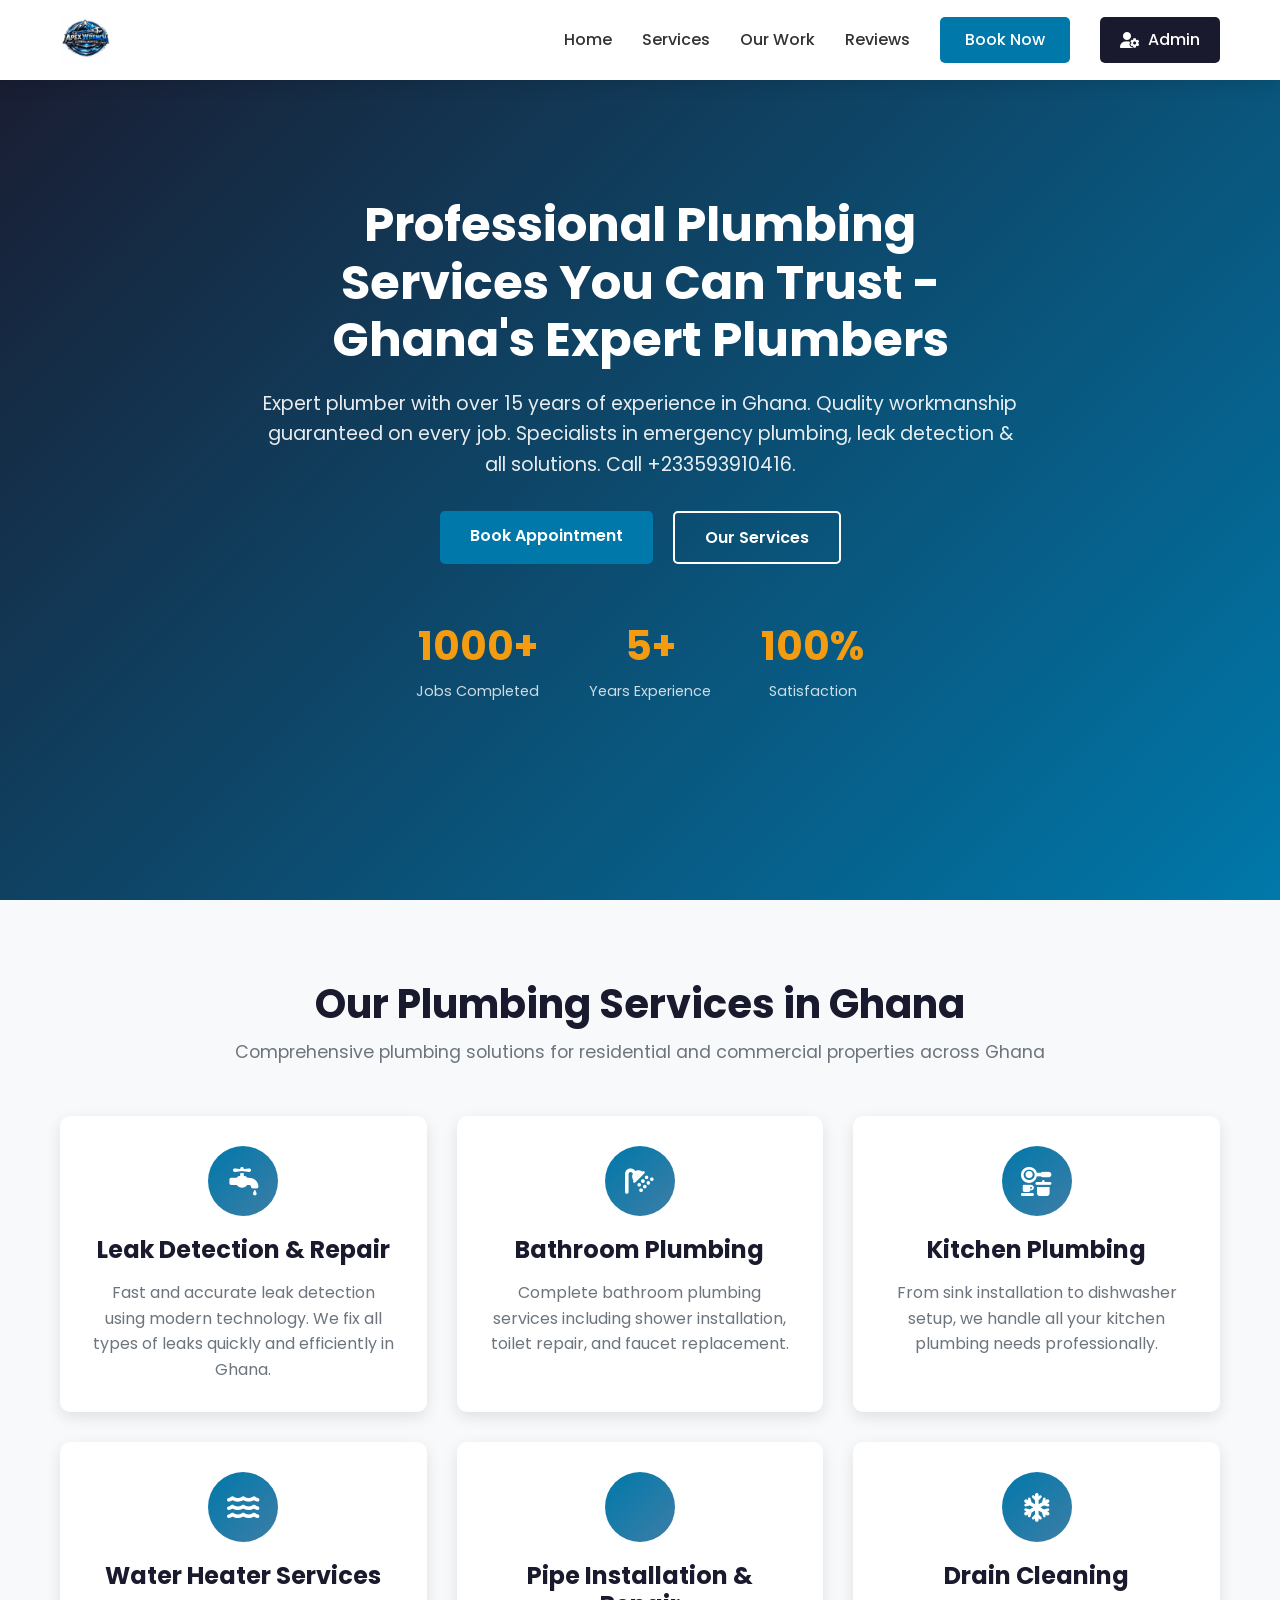
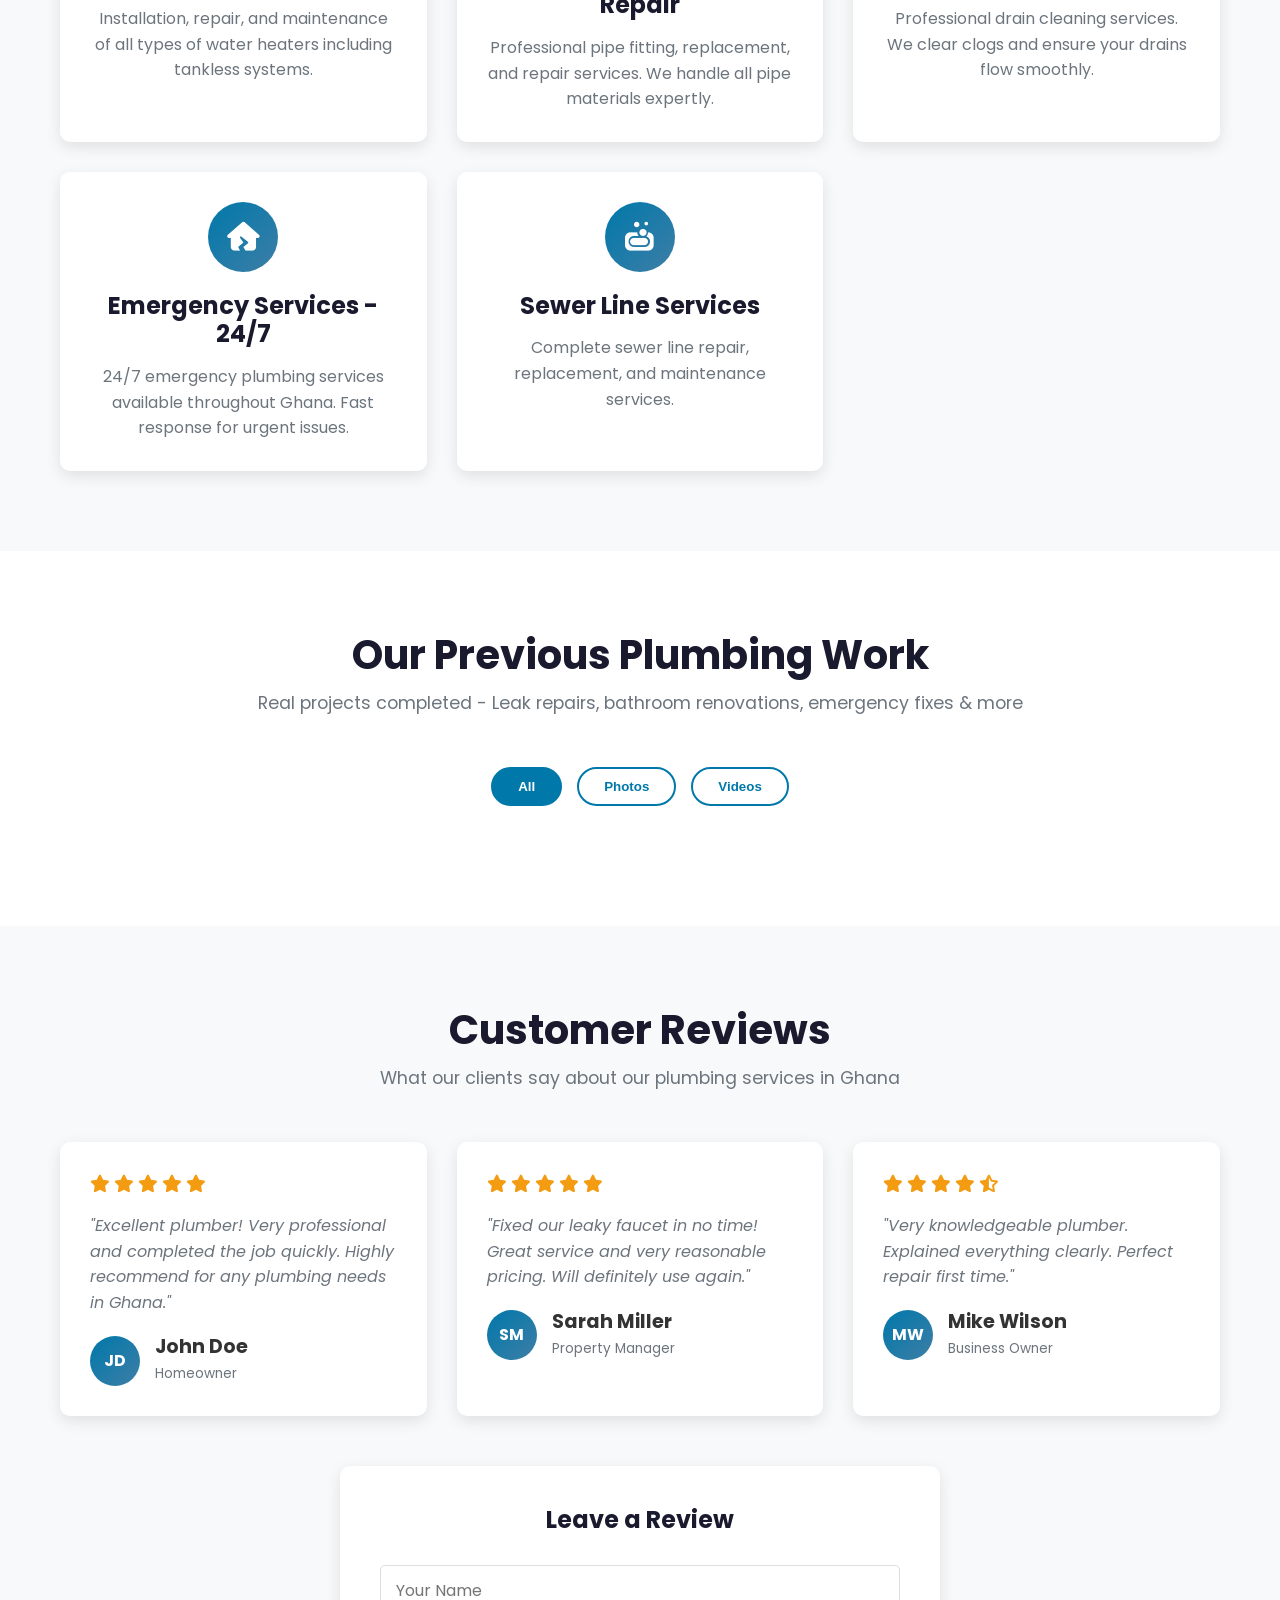
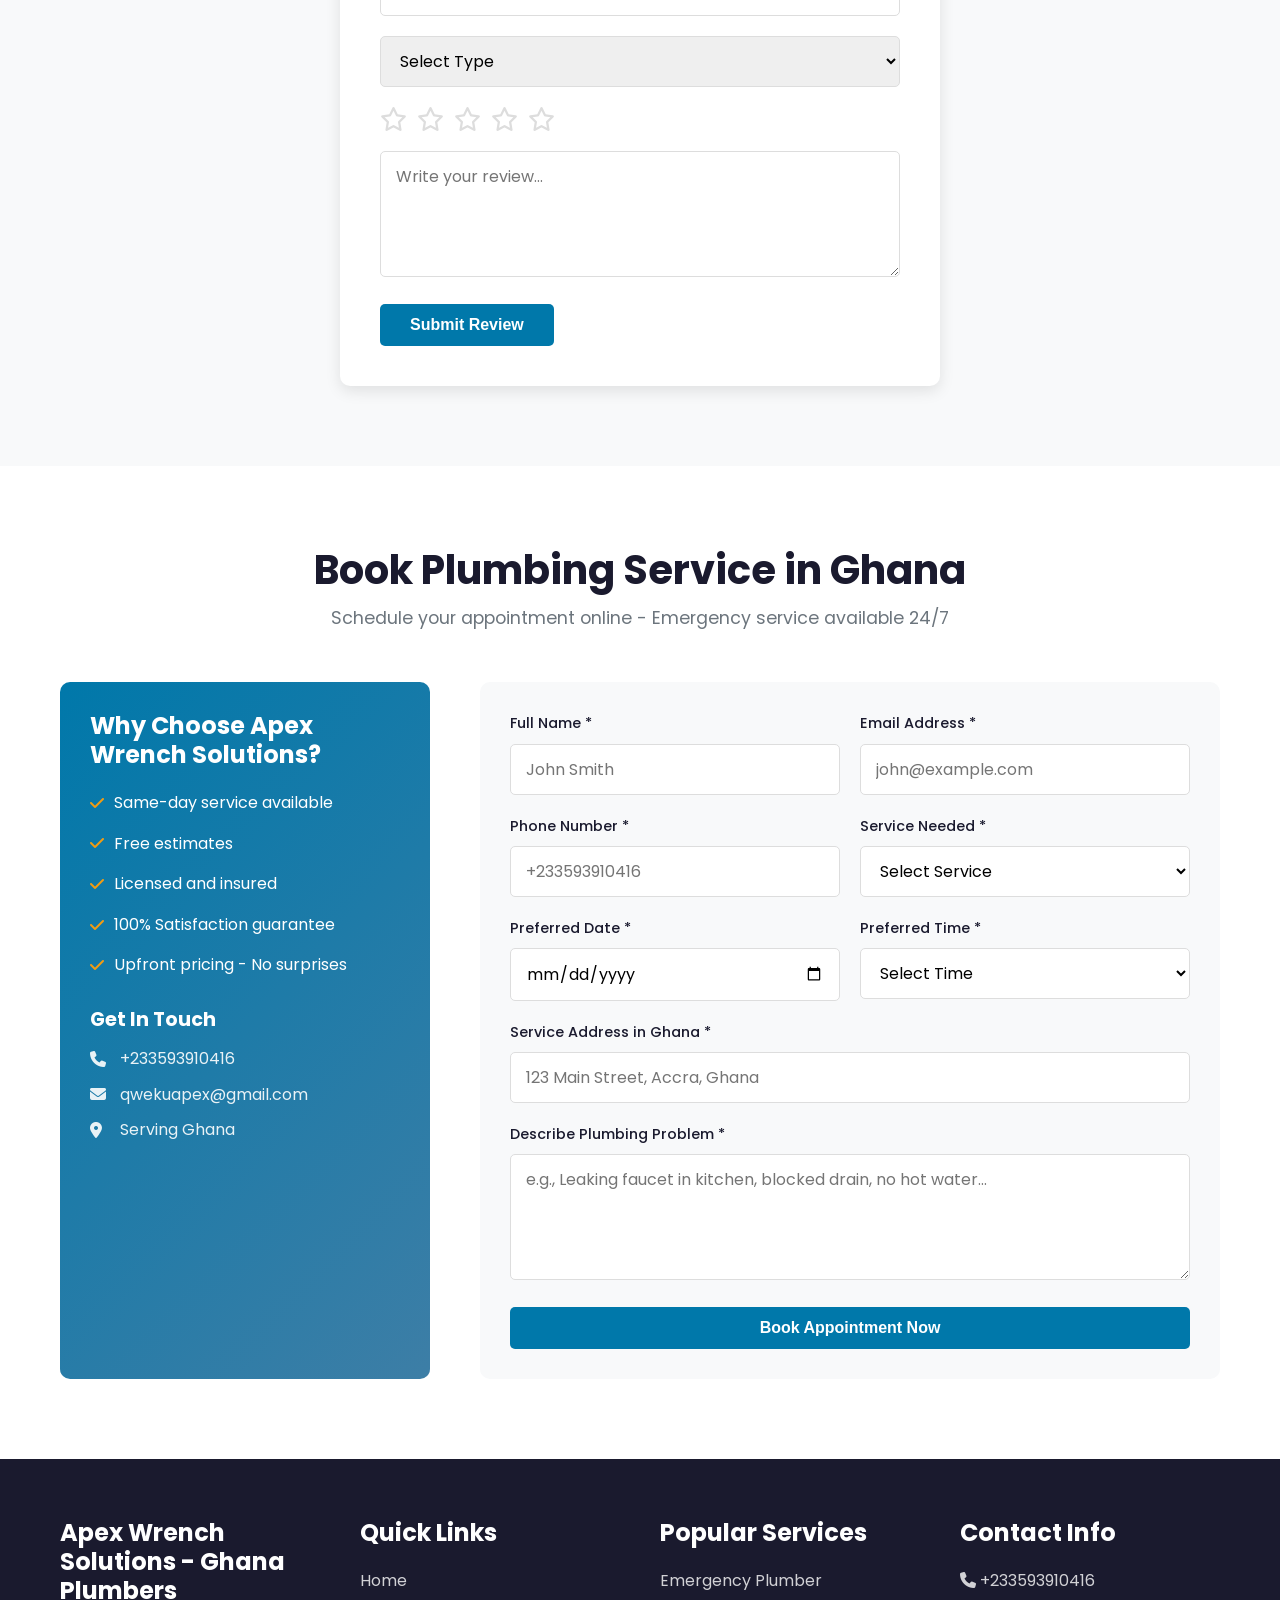
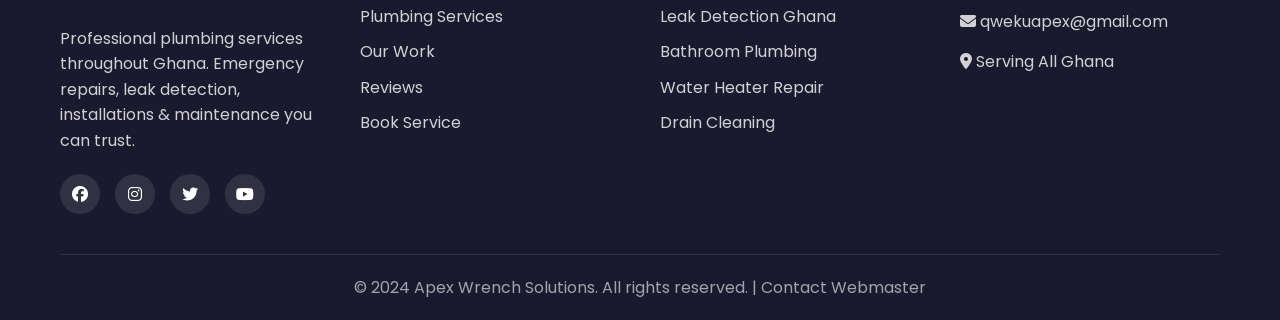
<file: index.html>
<!DOCTYPE html>
<html lang="en">
<head>
    <meta charset="UTF-8">
    <meta name="viewport" content="width=device-width, initial-scale=1.0">
    <title>Apex Wrench Solutions - Professional Plumber Services in Ghana | Leak Repair, Emergency Plumbing</title>
    <!-- Essential SEO Metas -->
    <meta name="description" content="Expert plumber in Ghana with 5+ years experience. 24/7 emergency plumbing, leak detection & repair, bathroom/kitchen plumbing, water heaters. Free estimates, same-day service. Book now: +233593910416">
    <meta name="keywords" content="plumber Ghana, emergency plumber, leak repair, bathroom plumbing, kitchen plumbing, water heater repair, drain cleaning, sewer services, professional plumber, Apex Wrench Solutions">
    <meta name="author" content="Apex Wrench Solutions">
    <meta name="robots" content="index, follow">
    <link rel="canonical" href="https://morgan-codder.github.io/Portfilio//index.html">
    
    <!-- Open Graph / Facebook -->
    <meta property="og:title" content="Apex Wrench Solutions - Professional Plumber Services in Ghana">
    <meta property="og:description" content="24/7 emergency plumbing services, leak detection, bathroom & kitchen plumbing in Ghana. Call +233593910416 for fast service.">
    <meta property="og:image" content="https://morgan-codder.github.io/Portfilio//my logo.png">
    <meta property="og:url" content="https://morgan-codder.github.io/Portfilio//">
    <meta property="og:type" content="website">
    
    <!-- Twitter Card -->
    <meta name="twitter:card" content="summary_large_image">
    <meta name="twitter:title" content="Apex Wrench Solutions - Expert Plumber Ghana">
    <meta name="twitter:description" content="Professional plumbing services: leak repair, emergencies, water heaters. Free estimates!">
    <meta name="twitter:image" content="https://morgan-codder.github.io/Portfilio//my logo.png">
    
    <!-- Favicon & Preload -->
    <link rel="icon" href="data:image/svg+xml,<svg xmlns=%22http://www.w3.org/2000/svg%22 viewBox=%220 0 100 100%22><text y=%22.9em%22 font-size=%2290%22>🚿</text></svg>">
    <link rel="preload" href="styles.css" as="style">
    <link rel="preload" href="my logo.png" as="image">
    
    <!-- Schema.org JSON-LD for LocalBusiness -->
    <script type="application/ld+json">
    {
      "@context": "https://schema.org",
      "@type": "Plumber",
      "name": "Apex Wrench Solutions",
      "description": "Professional plumbing services in Ghana including emergency repairs, leak detection, bathroom and kitchen plumbing, water heaters, drain cleaning.",
      "telephone": "+233593910416",
      "email": "qwekuapex@gmail.com",
      "address": {
        "@type": "PostalAddress",
        "addressCountry": "GH"
      },
      "areaServed": "Ghana",
      "priceRange": "$$",
      "sameAs": [
        "https://facebook.com/apexwrenchsolutions",
        "https://instagram.com/apexwrenchsolutions"
      ],
      "serviceType": [
        "Emergency Plumbing",
        "Leak Detection & Repair",
        "Bathroom Plumbing",
        "Kitchen Plumbing",
        "Water Heater Services",
        "Drain Cleaning",
        "Sewer Line Repair"
      ],
      "aggregateRating": {
        "@type": "AggregateRating",
        "ratingValue": "4.9",
        "reviewCount": "100+"
      },
      "openingHours": "Mo-Su 00:00-23:59"
    }
    </script>
    
    <link rel="stylesheet" href="styles.css">
    <link rel="stylesheet" href="https://cdnjs.cloudflare.com/ajax/libs/font-awesome/6.4.0/css/all.min.css">
    <link href="https://fonts.googleapis.com/css2?family=Poppins:wght@300;400;600;700&display=swap" rel="stylesheet">
</head>
<body>
    <!-- Navigation -->
    <nav class="navbar">
        <div class="container">
            <div class="logo" id="site-logo">
                <img src="my logo.png" alt="Apex Wrench Solutions - Professional Plumber Logo Ghana" loading="lazy" style="height:50px;width:auto;">
            </div>
            <ul class="nav-links">
                <li><a href="#home">Home</a></li>
                <li><a href="#services">Services</a></li>
                <li><a href="#portfolio">Our Work</a></li>
                <li><a href="#reviews">Reviews</a></li>
                <li><a href="#booking" class="btn-primary">Book Now</a></li>
                <li><a href="login.html" class="admin-link"><i class="fa-solid fa-user-gear"></i> Admin</a></li>
            </ul>
            <div class="hamburger">
                <i class="fa-solid fa-bars"></i>
            </div>
        </div>
    </nav>

    <!-- Hero Section -->
    <section id="home" class="hero">
        <div class="hero-content">
            <h1>Professional Plumbing Services You Can Trust - Ghana's Expert Plumbers</h1>
            <p>Expert plumber with over 15 years of experience in Ghana. Quality workmanship guaranteed on every job. Specialists in emergency plumbing, leak detection & all solutions. Call +233593910416.</p>
            <div class="hero-buttons">
                <a href="#booking" class="btn-primary">Book Appointment</a>
                <a href="#services" class="btn-secondary">Our Services</a>
            </div>
            <div class="hero-stats">
                <div class="stat">
                    <span class="stat-number">1000+</span>
                    <span class="stat-label">Jobs Completed</span>
                </div>
                <div class="stat">
                    <span class="stat-number">5+</span>
                    <span class="stat-label">Years Experience</span>
                </div>
                <div class="stat">
                    <span class="stat-number">100%</span>
                    <span class="stat-label">Satisfaction</span>
                </div>
            </div>
        </div>
    </section>

    <!-- Services Section -->
    <section id="services" class="services">
        <div class="container">
            <div class="section-header">
                <h2>Our Plumbing Services in Ghana</h2>
                <p>Comprehensive plumbing solutions for residential and commercial properties across Ghana</p>
            </div>
            <div class="services-grid">
                <div class="service-card">
                    <div class="service-icon">
                        <i class="fa-solid fa-faucet-drip"></i>
                    </div>
                    <h3>Leak Detection & Repair</h3>
                    <p>Fast and accurate leak detection using modern technology. We fix all types of leaks quickly and efficiently in Ghana.</p>
                </div>
                <div class="service-card">
                    <div class="service-icon">
                        <i class="fa-solid fa-shower"></i>
                    </div>
                    <h3>Bathroom Plumbing</h3>
                    <p>Complete bathroom plumbing services including shower installation, toilet repair, and faucet replacement.</p>
                </div>
                <div class="service-card">
                    <div class="service-icon">
                        <i class="fa-solid fa-kitchen-set"></i>
                    </div>
                    <h3>Kitchen Plumbing</h3>
                    <p>From sink installation to dishwasher setup, we handle all your kitchen plumbing needs professionally.</p>
                </div>
                <div class="service-card">
                    <div class="service-icon">
                        <i class="fa-solid fa-water"></i>
                    </div>
                    <h3>Water Heater Services</h3>
                    <p>Installation, repair, and maintenance of all types of water heaters including tankless systems.</p>
                </div>
                <div class="service-card">
                    <div class="service-icon">
                        <i class="fa-solid fa-pipe"></i>
                    </div>
                    <h3>Pipe Installation & Repair</h3>
                    <p>Professional pipe fitting, replacement, and repair services. We handle all pipe materials expertly.</p>
                </div>
                <div class="service-card">
                    <div class="service-icon">
                        <i class="fa-solid fa-snowflake"></i>
                    </div>
                    <h3>Drain Cleaning</h3>
                    <p>Professional drain cleaning services. We clear clogs and ensure your drains flow smoothly.</p>
                </div>
                <div class="service-card">
                    <div class="service-icon">
                        <i class="fa-solid fa-house-crack"></i>
                    </div>
                    <h3>Emergency Services - 24/7</h3>
                    <p>24/7 emergency plumbing services available throughout Ghana. Fast response for urgent issues.</p>
                </div>
                <div class="service-card">
                    <div class="service-icon">
                        <i class="fa-solid fa-soap"></i>
                    </div>
                    <h3>Sewer Line Services</h3>
                    <p>Complete sewer line repair, replacement, and maintenance services.</p>
                </div>
            </div>
        </div>
    </section>

    <!-- Portfolio Section -->
    <section id="portfolio" class="portfolio">
        <div class="container">
            <div class="section-header">
                <h2>Our Previous Plumbing Work</h2>
                <p>Real projects completed - Leak repairs, bathroom renovations, emergency fixes & more</p>
            </div>
            
            <div class="portfolio-tabs">
                <button class="tab-btn active" data-tab="all">All</button>
                <button class="tab-btn" data-tab="photos">Photos</button>
                <button class="tab-btn" data-tab="videos">Videos</button>
            </div>

            <div class="portfolio-grid" id="dynamic-portfolio-grid">
                <!-- Dynamic portfolio items will load here from admin uploads -->
            </div>
        </div>
    </section>

    <!-- Reviews Section -->
    <section id="reviews" class="reviews">
        <div class="container">
            <div class="section-header">
                <h2>Customer Reviews</h2>
                <p>What our clients say about our plumbing services in Ghana</p>
            </div>
            
            <div class="reviews-grid" id="reviews-container">
                <div class="review-card">
                    <div class="review-stars">
                        <i class="fa-solid fa-star"></i>
                        <i class="fa-solid fa-star"></i>
                        <i class="fa-solid fa-star"></i>
                        <i class="fa-solid fa-star"></i>
                        <i class="fa-solid fa-star"></i>
                    </div>
                    <p class="review-text">"Excellent plumber! Very professional and completed the job quickly. Highly recommend for any plumbing needs in Ghana."</p>
                    <div class="review-author">
                        <div class="author-avatar">JD</div>
                        <div class="author-info">
                            <h4>John Doe</h4>
                            <span>Homeowner</span>
                        </div>
                    </div>
                </div>
                <div class="review-card">
                    <div class="review-stars">
                        <i class="fa-solid fa-star"></i>
                        <i class="fa-solid fa-star"></i>
                        <i class="fa-solid fa-star"></i>
                        <i class="fa-solid fa-star"></i>
                        <i class="fa-solid fa-star"></i>
                    </div>
                    <p class="review-text">"Fixed our leaky faucet in no time! Great service and very reasonable pricing. Will definitely use again."</p>
                    <div class="review-author">
                        <div class="author-avatar">SM</div>
                        <div class="author-info">
                            <h4>Sarah Miller</h4>
                            <span>Property Manager</span>
                        </div>
                    </div>
                </div>
                <div class="review-card">
                    <div class="review-stars">
                        <i class="fa-solid fa-star"></i>
                        <i class="fa-solid fa-star"></i>
                        <i class="fa-solid fa-star"></i>
                        <i class="fa-solid fa-star"></i>
                        <i class="fa-solid fa-star-half-stroke"></i>
                    </div>
                    <p class="review-text">"Very knowledgeable plumber. Explained everything clearly. Perfect repair first time."</p>
                    <div class="review-author">
                        <div class="author-avatar">MW</div>
                        <div class="author-info">
                            <h4>Mike Wilson</h4>
                            <span>Business Owner</span>
                        </div>
                    </div>
                </div>
            </div>

            <!-- Add Review Form -->
            <div class="add-review">
                <h3>Leave a Review</h3>
                <form id="review-form">
                    <div class="form-group">
                        <input type="text" id="reviewer-name" placeholder="Your Name" required>
                    </div>
                    <div class="form-group">
                        <select id="reviewer-type" required>
                            <option value="">Select Type</option>
                            <option value="Homeowner">Homeowner</option>
                            <option value="Business Owner">Business Owner</option>
                            <option value="Property Manager">Property Manager</option>
                            <option value="Other">Other</option>
                        </select>
                    </div>
                    <div class="form-group">
                        <div class="star-rating">
                            <i class="fa-regular fa-star" data-rating="1"></i>
                            <i class="fa-regular fa-star" data-rating="2"></i>
                            <i class="fa-regular fa-star" data-rating="3"></i>
                            <i class="fa-regular fa-star" data-rating="4"></i>
                            <i class="fa-regular fa-star" data-rating="5"></i>
                        </div>
                        <input type="hidden" id="rating-value" value="5">
                    </div>
                    <div class="form-group">
                        <textarea id="review-text" placeholder="Write your review..." rows="4" required></textarea>
                    </div>
                    <button type="submit" class="btn-primary">Submit Review</button>
                </form>
            </div>
        </div>
    </section>

    <!-- Booking Section -->
    <section id="booking" class="booking">
        <div class="container">
            <div class="section-header">
                <h2>Book Plumbing Service in Ghana</h2>
                <p>Schedule your appointment online - Emergency service available 24/7</p>
            </div>
            
            <div class="booking-wrapper">
                <div class="booking-info">
                    <h3>Why Choose Apex Wrench Solutions?</h3>
                    <ul>
                        <li><i class="fa-solid fa-check"></i> Same-day service available</li>
                        <li><i class="fa-solid fa-check"></i> Free estimates</li>
                        <li><i class="fa-solid fa-check"></i> Licensed and insured</li>
                        <li><i class="fa-solid fa-check"></i> 100% Satisfaction guarantee</li>
                        <li><i class="fa-solid fa-check"></i> Upfront pricing - No surprises</li>
                    </ul>
                    <div class="contact-info">
                        <h4>Get In Touch</h4>
                        <p><i class="fa-solid fa-phone"></i> <a href="tel:+233593910416">+233593910416</a></p>
                        <p><i class="fa-solid fa-envelope"></i> <a href="mailto:qwekuapex@gmail.com">qwekuapex@gmail.com</a></p>
                        <p><i class="fa-solid fa-location-dot"></i> Serving Ghana</p>
                    </div>
                </div>
                
                <form class="booking-form" id="booking-form">
                    <div class="form-row">
                        <div class="form-group">
                            <label for="name">Full Name *</label>
                            <input type="text" id="name" placeholder="John Smith" required>
                        </div>
                        <div class="form-group">
                            <label for="email">Email Address *</label>
                            <input type="email" id="email" placeholder="john@example.com" required>
                        </div>
                    </div>
                    <div class="form-row">
                        <div class="form-group">
                            <label for="phone">Phone Number *</label>
                            <input type="tel" id="phone" placeholder="+233593910416" required>
                        </div>
                        <div class="form-group">
                            <label for="service-type">Service Needed *</label>
                            <select id="service-type" required>
                                <option value="">Select Service</option>
                                <option value="Leak Detection">Leak Detection & Repair</option>
                                <option value="Bathroom Plumbing">Bathroom Plumbing</option>
                                <option value="Kitchen Plumbing">Kitchen Plumbing</option>
                                <option value="Water Heater">Water Heater Services</option>
                                <option value="Pipe Repair">Pipe Installation & Repair</option>
                                <option value="Drain Cleaning">Drain Cleaning</option>
                                <option value="Emergency">Emergency Services 24/7</option>
                                <option value="Sewer Line">Sewer Line Services</option>
                                <option value="Other">Other Plumbing Issue</option>
                            </select>
                        </div>
                    </div>
                    <div class="form-row">
                        <div class="form-group">
                            <label for="date">Preferred Date *</label>
                            <input type="date" id="date" required>
                        </div>
                        <div class="form-group">
                            <label for="time">Preferred Time *</label>
                            <select id="time" required>
                                <option value="">Select Time</option>
                                <option value="morning">Morning (8AM - 12PM)</option>
                                <option value="afternoon">Afternoon (12PM - 4PM)</option>
                                <option value="evening">Evening (4PM - 7PM)</option>
                            </select>
                        </div>
                    </div>
                    <div class="form-group">
                        <label for="address">Service Address in Ghana *</label>
                        <input type="text" id="address" placeholder="123 Main Street, Accra, Ghana" required>
                    </div>
                    <div class="form-group">
                        <label for="description">Describe Plumbing Problem *</label>
                        <textarea id="description" rows="4" placeholder="e.g., Leaking faucet in kitchen, blocked drain, no hot water..." required></textarea>
                    </div>
                    <button type="submit" class="btn-primary btn-full">Book Appointment Now</button>
                </form>
            </div>
        </div>
    </section>

    <!-- Footer -->
    <footer class="footer">
        <div class="container">
            <div class="footer-content">
                <div class="footer-section">
                    <h3>Apex Wrench Solutions - Ghana Plumbers</h3>
                    <p>Professional plumbing services throughout Ghana. Emergency repairs, leak detection, installations & maintenance you can trust.</p>
                    <div class="social-links">
                        <a href="#" aria-label="Facebook"><i class="fa-brands fa-facebook"></i></a>
                        <a href="#" aria-label="Instagram"><i class="fa-brands fa-instagram"></i></a>
                        <a href="#" aria-label="Twitter"><i class="fa-brands fa-twitter"></i></a>
                        <a href="#" aria-label="YouTube"><i class="fa-brands fa-youtube"></i></a>
                    </div>
                </div>
                <div class="footer-section">
                    <h3>Quick Links</h3>
                    <ul>
                        <li><a href="#home">Home</a></li>
                        <li><a href="#services">Plumbing Services</a></li>
                        <li><a href="#portfolio">Our Work</a></li>
                        <li><a href="#reviews">Reviews</a></li>
                        <li><a href="#booking">Book Service</a></li>
                    </ul>
                </div>
                <div class="footer-section">
                    <h3>Popular Services</h3>
                    <ul>
                        <li><a href="#services">Emergency Plumber</a></li>
                        <li><a href="#services">Leak Detection Ghana</a></li>
                        <li><a href="#services">Bathroom Plumbing</a></li>
                        <li><a href="#services">Water Heater Repair</a></li>
                        <li><a href="#services">Drain Cleaning</a></li>
                    </ul>
                </div>
                <div class="footer-section">
                    <h3>Contact Info</h3>
                    <p><i class="fa-solid fa-phone"></i> <a href="tel:+233593910416">+233593910416</a></p>
                    <p><i class="fa-solid fa-envelope"></i> <a href="mailto:qwekuapex@gmail.com">qwekuapex@gmail.com</a></p>
                    <p><i class="fa-solid fa-location-dot"></i> Serving All Ghana</p>
                </div>
            </div>
            <div class="footer-bottom">
                <p>&copy; 2024 Apex Wrench Solutions. All rights reserved. | <a href="mailto:qwekuapex@gmail.com">Contact Webmaster</a></p>
            </div>
        </div>
    </footer>

    <!-- Success Modal (was outside footer) -->
    <div id="success-modal" class="modal">
        <div class="modal-content">
            <div class="modal-icon">
                <i class="fa-solid fa-check-circle"></i>
            </div>
            <h3>Thank You!</h3>
            <p id="modal-message">Your appointment has been booked successfully. We'll call to confirm.</p>
            <button class="btn-primary" onclick="closeModal()">Close</button>
        </div>
    </div>

    <script src="script.js"></script>
</body>
</html>
</file>
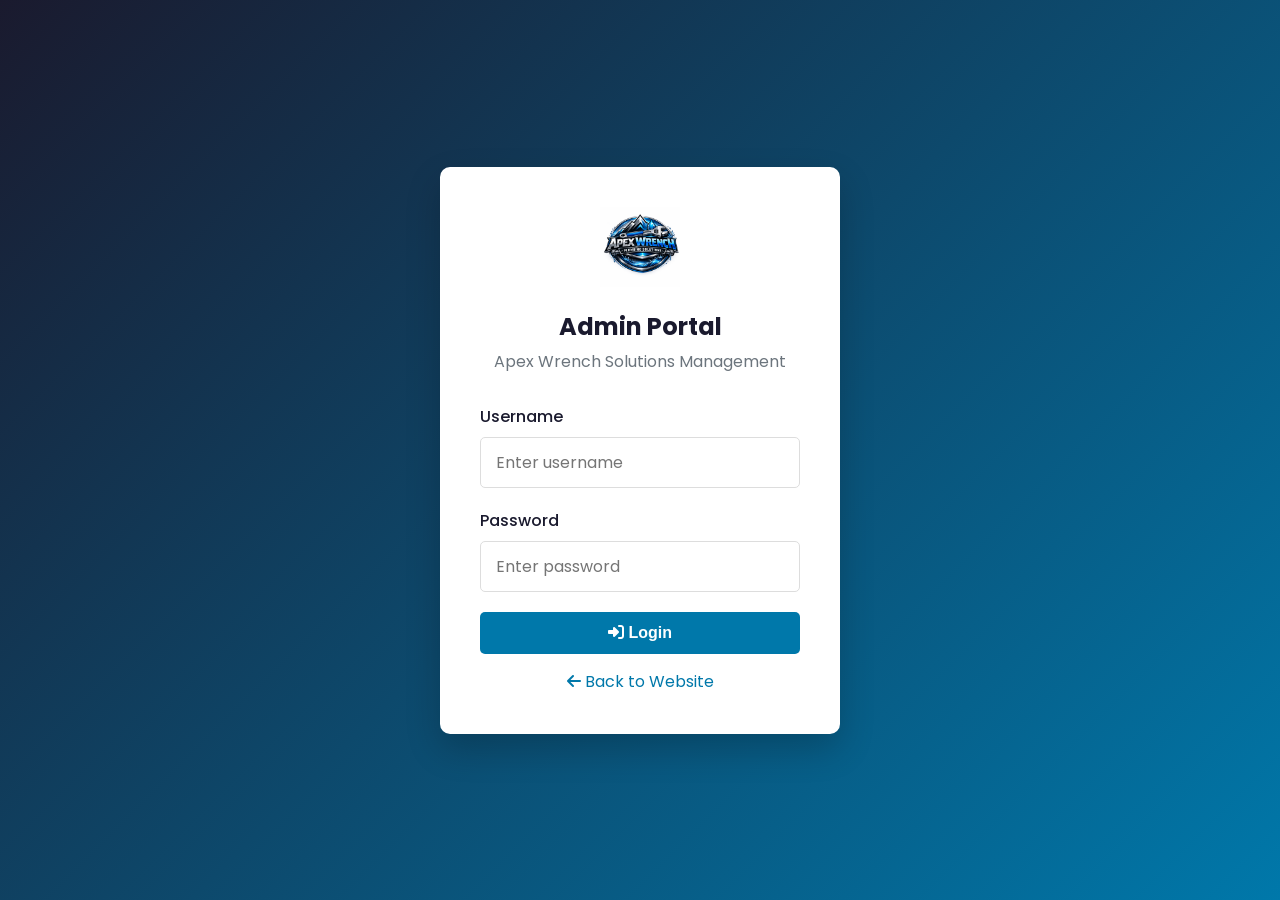
<file: login.html>
<!DOCTYPE html>
<html lang="en">
<head>
    <meta charset="UTF-8">
    <meta name="viewport" content="width=device-width, initial-scale=1.0">
    <title>Admin Login - Apex Wrench Solutions | Plumbing Service Admin Portal</title>
    <meta name="robots" content="noindex, nofollow">
    <meta name="description" content="Admin login for Apex Wrench Solutions plumbing service management.">
    
    <!-- Minimal OG for completeness -->
    <meta property="og:title" content="Admin Login - Apex Wrench Solutions">
    <meta property="og:description" content="Private admin portal.">
    
    <link rel="canonical" href="login.html">
    <link rel="icon" href="data:image/svg+xml,<svg xmlns=%22http://www.w3.org/2000/svg%22 viewBox=%220 0 100 100%22><text y=%22.9em%22 font-size=%2290%22>🔧</text></svg>">
    
    <link rel="stylesheet" href="admin.css">
    <link rel="stylesheet" href="https://cdnjs.cloudflare.com/ajax/libs/font-awesome/6.4.0/css/all.min.css">
    <link href="https://fonts.googleapis.com/css2?family=Poppins:wght@300;400;600;700&display=swap" rel="stylesheet">
    <style>
        .login-container {
            min-height: 100vh;
            display: flex;
            align-items: center;
            justify-content: center;
            background: linear-gradient(135deg, #1a1a2e 0%, #0078aa 100%);
            padding: 20px;
        }
        .login-box {
            background: white;
            padding: 40px;
            border-radius: 10px;
            box-shadow: 0 15px 35px rgba(0, 0, 0, 0.2);
            max-width: 400px;
            width: 100%;
            text-align: center;
        }
        .login-logo {
            margin-bottom: 15px;
        }
        .login-logo img {
            height: 80px;
            width: auto;
        }
        .login-box h2 {
            color: #1a1a2e;
            margin-bottom: 5px;
        }
        .login-box p {
            color: #6c757d;
            margin-bottom: 30px;
        }
        .login-form .form-group {
            text-align: left;
            margin-bottom: 20px;
        }
        .login-form label {
            display: block;
            margin-bottom: 8px;
            font-weight: 500;
            color: #1a1a2e;
        }
        .login-form input {
            width: 100%;
            padding: 12px 15px;
            border: 1px solid #ddd;
            border-radius: 5px;
            font-size: 1rem;
            font-family: inherit;
            box-sizing: border-box;
        }
        .login-form input:focus {
            outline: none;
            border-color: #0078aa;
        }
        .login-btn {
            width: 100%;
            padding: 12px;
            background: #0078aa;
            color: white;
            border: none;
            border-radius: 5px;
            font-size: 1rem;
            font-weight: 600;
            cursor: pointer;
            transition: all 0.3s ease;
        }
        .login-btn:hover {
            background: #3d7ea6;
        }
        .error-msg {
            color: #dc3545;
            margin-top: 15px;
            display: none;
        }
        .login-footer {
            margin-top: 20px;
            font-size: 0.85rem;
            color: #6c757d;
        }
        .back-link {
            margin-top: 15px;
            display: inline-block;
            color: #0078aa;
            text-decoration: none;
        }
        .back-link:hover {
            text-decoration: underline;
        }
    </style>
</head>
<body>
    <div class="login-container">
        <div class="login-box">
            <div class="login-logo">
                <img src="my logo.png" alt="Apex Wrench Solutions - Professional Plumbing Service Logo" loading="lazy">
            </div>
            <h2>Admin Portal</h2>
            <p>Apex Wrench Solutions Management</p>
            <form class="login-form" id="login-form">
                <div class="form-group">
                    <label for="username">Username</label>
                    <input type="text" id="username" placeholder="Enter username" required>
                </div>
                <div class="form-group">
                    <label for="password">Password</label>
                    <input type="password" id="password" placeholder="Enter password" required>
                </div>
                <button type="submit" class="login-btn">
                    <i class="fa-solid fa-sign-in-alt"></i> Login
                </button>
                <p class="error-msg" id="error-msg">Invalid username or password</p>
            </form>
            
            <a href="index.html" class="back-link" rel="home"><i class="fa-solid fa-arrow-left"></i> Back to Website</a>
        </div>
    </div>

    <script>
        // Set default admin credentials if not exists
        if (!localStorage.getItem('adminCredentials')) {
            localStorage.setItem('adminCredentials', JSON.stringify({
                username: 'admin',
                password: 'apex2024'
            }));
        }

        document.getElementById('login-form').onsubmit = function(e) {
            e.preventDefault();
            
            var username = document.getElementById('username').value;
            var password = document.getElementById('password').value;
            var errorMsg = document.getElementById('error-msg');
            
            var credentials = JSON.parse(localStorage.getItem('adminCredentials'));
            
            if (username === credentials.username && password === credentials.password) {
                // Login successful
                sessionStorage.setItem('adminLoggedIn', 'true');
                window.location.href = 'admin.html';
            } else {
                // Login failed
                errorMsg.style.display = 'block';
                document.getElementById('password').value = '';
            }
        };
    </script>
</body>
</html>
</file>
<file: styles.css>
/* CSS Variables */
:root {
    --primary-color: #0078aa;
    --secondary-color: #3d7ea6;
    --accent-color: #f39c12;
    --dark-color: #1a1a2e;
    --light-color: #f8f9fa;
    --white: #ffffff;
    --gray: #6c757d;
    --shadow: 0 5px 15px rgba(0, 0, 0, 0.1);
    --transition: all 0.3s ease;
}

/* Reset & Base Styles */
* {
    margin: 0;
    padding: 0;
    box-sizing: border-box;
}

html {
    scroll-behavior: smooth;
}

body {
    font-family: 'Poppins', sans-serif;
    line-height: 1.6;
    color: #333;
    background-color: var(--white);
}

.container {
    max-width: 1200px;
    margin: 0 auto;
    padding: 0 20px;
}

a {
    text-decoration: none;
    color: inherit;
}

ul {
    list-style: none;
}

img {
    max-width: 100%;
    height: auto;
}

/* Typography */
h1, h2, h3, h4 {
    font-weight: 700;
    line-height: 1.2;
}

h1 { font-size: 3rem; }
h2 { font-size: 2.5rem; }
h3 { font-size: 1.5rem; }
h4 { font-size: 1.2rem; }

p {
    margin-bottom: 1rem;
}

/* Buttons */
.btn-primary,
.btn-secondary {
    display: inline-block;
    padding: 12px 30px;
    border-radius: 5px;
    font-weight: 600;
    font-size: 1rem;
    transition: var(--transition);
    cursor: pointer;
    border: none;
}

.btn-primary {
    background-color: var(--primary-color);
    color: var(--white);
}

.btn-primary:hover {
    background-color: var(--secondary-color);
    transform: translateY(-2px);
}

.btn-secondary {
    background-color: transparent;
    color: var(--white);
    border: 2px solid var(--white);
}

.btn-secondary:hover {
    background-color: var(--white);
    color: var(--primary-color);
}

.btn-full {
    width: 100%;
}

/* Section Styles */
section {
    padding: 80px 0;
}

.section-header {
    text-align: center;
    margin-bottom: 50px;
}

.section-header h2 {
    color: var(--dark-color);
    margin-bottom: 10px;
}

.section-header p {
    color: var(--gray);
    font-size: 1.1rem;
}

/* Navigation */
.navbar {
    position: fixed;
    top: 0;
    left: 0;
    width: 100%;
    background-color: var(--white);
    box-shadow: var(--shadow);
    z-index: 1000;
    padding: 15px 0;
}

.navbar .container {
    display: flex;
    justify-content: space-between;
    align-items: center;
}

.logo {
    display: flex;
    align-items: center;
    gap: 10px;
    font-size: 1.5rem;
    font-weight: 700;
    color: var(--primary-color);
}

.logo i {
    font-size: 1.8rem;
}

.nav-links {
    display: flex;
    align-items: center;
    gap: 30px;
}

.nav-links a {
    font-weight: 500;
    transition: var(--transition);
}

.nav-links a:hover {
    color: var(--primary-color);
}

.nav-links .btn-primary {
    padding: 10px 25px;
}

/* Admin Link */
.admin-link {
    display: inline-flex;
    align-items: center;
    gap: 8px;
    padding: 10px 20px;
    background-color: var(--dark-color);
    color: var(--white) !important;
    border-radius: 5px;
    font-weight: 600;
    transition: var(--transition);
}

.admin-link:hover {
    background-color: var(--primary-color);
    transform: translateY(-2px);
}

.admin-link i {
    font-size: 1rem;
}

.hamburger {
    display: none;
    font-size: 1.5rem;
    cursor: pointer;
}

/* Hero Section */
.hero {
    min-height: 100vh;
    background: linear-gradient(135deg, var(--dark-color) 0%, var(--primary-color) 100%);
    display: flex;
    align-items: center;
    justify-content: center;
    text-align: center;
    padding-top: 80px;
    color: var(--white);
}

.hero-content {
    max-width: 800px;
    padding: 20px;
}

.hero h1 {
    margin-bottom: 20px;
    animation: fadeInUp 0.8s ease;
}

.hero p {
    font-size: 1.2rem;
    margin-bottom: 30px;
    opacity: 0.9;
    animation: fadeInUp 0.8s ease 0.2s backwards;
}

.hero-buttons {
    display: flex;
    gap: 20px;
    justify-content: center;
    margin-bottom: 50px;
    animation: fadeInUp 0.8s ease 0.4s backwards;
}

.hero-stats {
    display: flex;
    justify-content: center;
    gap: 50px;
    animation: fadeInUp 0.8s ease 0.6s backwards;
}

.stat {
    text-align: center;
}

.stat-number {
    display: block;
    font-size: 2.5rem;
    font-weight: 700;
    color: var(--accent-color);
}

.stat-label {
    font-size: 0.9rem;
    opacity: 0.8;
}

@keyframes fadeInUp {
    from {
        opacity: 0;
        transform: translateY(30px);
    }
    to {
        opacity: 1;
        transform: translateY(0);
    }
}

/* Services Section */
.services {
    background-color: var(--light-color);
}

.services-grid {
    display: grid;
    grid-template-columns: repeat(auto-fit, minmax(280px, 1fr));
    gap: 30px;
}

.service-card {
    background: var(--white);
    padding: 30px;
    border-radius: 10px;
    box-shadow: var(--shadow);
    transition: var(--transition);
    text-align: center;
}

.service-card:hover {
    transform: translateY(-10px);
    box-shadow: 0 15px 30px rgba(0, 0, 0, 0.15);
}

.service-icon {
    width: 70px;
    height: 70px;
    background: linear-gradient(135deg, var(--primary-color), var(--secondary-color));
    border-radius: 50%;
    display: flex;
    align-items: center;
    justify-content: center;
    margin: 0 auto 20px;
}

.service-icon i {
    font-size: 1.8rem;
    color: var(--white);
}

.service-card h3 {
    margin-bottom: 15px;
    color: var(--dark-color);
}

.service-card p {
    color: var(--gray);
    margin-bottom: 0;
}

/* Portfolio Section */
.portfolio {
    background-color: var(--white);
}

.portfolio-tabs {
    display: flex;
    justify-content: center;
    gap: 15px;
    margin-bottom: 40px;
}

.tab-btn {
    padding: 10px 25px;
    border: 2px solid var(--primary-color);
    background: transparent;
    color: var(--primary-color);
    font-weight: 600;
    border-radius: 25px;
    cursor: pointer;
    transition: var(--transition);
}

.tab-btn.active,
.tab-btn:hover {
    background: var(--primary-color);
    color: var(--white);
}

.portfolio-grid {
    display: grid;
    grid-template-columns: repeat(auto-fit, minmax(300px, 1fr));
    gap: 25px;
}

.portfolio-item {
    position: relative;
    border-radius: 10px;
    overflow: hidden;
    box-shadow: var(--shadow);
    cursor: pointer;
}

.portfolio-item img,
.portfolio-item video {
    width: 100%;
    height: 250px;
    object-fit: cover;
    transition: var(--transition);
}

.portfolio-item:hover img,
.portfolio-item:hover video {
    transform: scale(1.1);
}

.portfolio-overlay {
    position: absolute;
    bottom: 0;
    left: 0;
    width: 100%;
    padding: 20px;
    background: linear-gradient(to top, rgba(0, 0, 0, 0.8), transparent);
    color: var(--white);
    transform: translateY(100%);
    transition: var(--transition);
}

.portfolio-item:hover .portfolio-overlay {
    transform: translateY(0);
}

.portfolio-overlay h4 {
    margin-bottom: 5px;
}

.portfolio-overlay p {
    font-size: 0.9rem;
    opacity: 0.8;
    margin-bottom: 0;
}

/* Reviews Section */
.reviews {
    background-color: var(--light-color);
}

.reviews-grid {
    display: grid;
    grid-template-columns: repeat(auto-fit, minmax(300px, 1fr));
    gap: 30px;
    margin-bottom: 50px;
}

.review-card {
    background: var(--white);
    padding: 30px;
    border-radius: 10px;
    box-shadow: var(--shadow);
}

.review-stars {
    color: var(--accent-color);
    margin-bottom: 15px;
}

.review-stars i {
    font-size: 1.1rem;
}

.review-text {
    font-style: italic;
    margin-bottom: 20px;
    color: var(--gray);
}

.review-author {
    display: flex;
    align-items: center;
    gap: 15px;
}

.author-avatar {
    width: 50px;
    height: 50px;
    background: linear-gradient(135deg, var(--primary-color), var(--secondary-color));
    border-radius: 50%;
    display: flex;
    align-items: center;
    justify-content: center;
    color: var(--white);
    font-weight: 700;
}

.author-info h4 {
    margin-bottom: 2px;
}

.author-info span {
    font-size: 0.85rem;
    color: var(--gray);
}

/* Add Review Form */
.add-review {
    max-width: 600px;
    margin: 0 auto;
    background: var(--white);
    padding: 40px;
    border-radius: 10px;
    box-shadow: var(--shadow);
}

.add-review h3 {
    text-align: center;
    margin-bottom: 30px;
    color: var(--dark-color);
}

.form-group {
    margin-bottom: 20px;
}

.form-group label {
    display: block;
    margin-bottom: 8px;
    font-weight: 500;
    color: var(--dark-color);
}

.form-group input,
.form-group select,
.form-group textarea {
    width: 100%;
    padding: 12px 15px;
    border: 1px solid #ddd;
    border-radius: 5px;
    font-size: 1rem;
    font-family: inherit;
    transition: var(--transition);
}

.form-group input:focus,
.form-group select:focus,
.form-group textarea:focus {
    outline: none;
    border-color: var(--primary-color);
}

/* Star Rating */
.star-rating {
    display: flex;
    gap: 10px;
    margin-bottom: 15px;
}

.star-rating i {
    font-size: 1.5rem;
    color: #ddd;
    cursor: pointer;
    transition: var(--transition);
}

.star-rating i.active,
.star-rating i:hover {
    color: var(--accent-color);
}

/* Booking Section */
.booking {
    background-color: var(--white);
}

.booking-wrapper {
    display: grid;
    grid-template-columns: 1fr 2fr;
    gap: 50px;
}

.booking-info {
    padding: 30px;
    background: linear-gradient(135deg, var(--primary-color), var(--secondary-color));
    border-radius: 10px;
    color: var(--white);
}

.booking-info h3 {
    margin-bottom: 20px;
}

.booking-info ul {
    margin-bottom: 30px;
}

.booking-info li {
    display: flex;
    align-items: center;
    gap: 10px;
    margin-bottom: 15px;
}

.booking-info li i {
    color: var(--accent-color);
}

.contact-info h4 {
    margin-bottom: 15px;
}

.contact-info p {
    display: flex;
    align-items: center;
    gap: 10px;
    margin-bottom: 10px;
    opacity: 0.9;
}

.contact-info i {
    width: 20px;
}

.booking-form {
    padding: 30px;
    background: var(--light-color);
    border-radius: 10px;
}

.form-row {
    display: grid;
    grid-template-columns: 1fr 1fr;
    gap: 20px;
}

.booking-form .form-group label {
    font-size: 0.9rem;
}

.booking-form .form-group input,
.booking-form .form-group select,
.booking-form .form-group textarea {
    background: var(--white);
}

/* Footer */
.footer {
    background-color: var(--dark-color);
    color: var(--white);
    padding: 60px 0 20px;
}

.footer-content {
    display: grid;
    grid-template-columns: repeat(auto-fit, minmax(250px, 1fr));
    gap: 40px;
    margin-bottom: 40px;
}

.footer-section h3 {
    margin-bottom: 20px;
    color: var(--white);
}

.footer-section p {
    opacity: 0.8;
    margin-bottom: 15px;
}

.footer-section ul li {
    margin-bottom: 10px;
}

.footer-section ul li a {
    opacity: 0.8;
    transition: var(--transition);
}

.footer-section ul li a:hover {
    color: var(--primary-color);
    opacity: 1;
}

.social-links {
    display: flex;
    gap: 15px;
    margin-top: 20px;
}

.social-links a {
    width: 40px;
    height: 40px;
    background: rgba(255, 255, 255, 0.1);
    border-radius: 50%;
    display: flex;
    align-items: center;
    justify-content: center;
    transition: var(--transition);
}

.social-links a:hover {
    background: var(--primary-color);
}

.footer-bottom {
    text-align: center;
    padding-top: 20px;
    border-top: 1px solid rgba(255, 255, 255, 0.1);
}

.footer-bottom p {
    margin-bottom: 0;
    opacity: 0.6;
}

/* Modal */
.modal {
    display: none;
    position: fixed;
    top: 0;
    left: 0;
    width: 100%;
    height: 100%;
    background: rgba(0, 0, 0, 0.7);
    z-index: 2000;
    align-items: center;
    justify-content: center;
}

.modal.show {
    display: flex;
}

.modal-content {
    background: var(--white);
    padding: 40px;
    border-radius: 10px;
    text-align: center;
    max-width: 400px;
    animation: modalFadeIn 0.3s ease;
}

@keyframes modalFadeIn {
    from {
        opacity: 0;
        transform: scale(0.8);
    }
    to {
        opacity: 1;
        transform: scale(1);
    }
}

.modal-icon {
    font-size: 4rem;
    color: #28a745;
    margin-bottom: 20px;
}

.modal-content h3 {
    margin-bottom: 15px;
    color: var(--dark-color);
}

.modal-content button {
    margin-top: 20px;
}

/* Responsive Design */
@media (max-width: 992px) {
    .hero h1 {
        font-size: 2.5rem;
    }
    
    .hero-stats {
        gap: 30px;
    }
    
    .booking-wrapper {
        grid-template-columns: 1fr;
    }
}

@media (max-width: 768px) {
    h2 {
        font-size: 2rem;
    }
    
    section {
        padding: 60px 0;
    }
    
    .nav-links {
        display: none;
        position: absolute;
        top: 100%;
        left: 0;
        width: 100%;
        background: var(--white);
        flex-direction: column;
        padding: 20px;
        box-shadow: var(--shadow);
    }
    
    .nav-links.active {
        display: flex;
    }
    
    .hamburger {
        display: block;
    }
    
    .hero h1 {
        font-size: 2rem;
    }
    
    .hero-buttons {
        flex-direction: column;
    }
    
    .hero-stats {
        flex-direction: column;
        gap: 20px;
    }
    
    .form-row {
        grid-template-columns: 1fr;
    }
    
    .portfolio-tabs {
        flex-wrap: wrap;
    }
    
    .admin-link {
        width: 100%;
        justify-content: center;
    }
}

@media (max-width: 480px) {
    h1 {
        font-size: 1.8rem;
    }
    
    h2 {
        font-size: 1.6rem;
    }
    
    .service-card,
    .review-card {
        padding: 20px;
    }
    
    .add-review {
        padding: 20px;
    }
}
</file>
<file: admin.css>
/* Admin Portal Styles */
* {
    margin: 0;
    padding: 0;
    box-sizing: border-box;
}

:root {
    --primary-color: #0078aa;
    --secondary-color: #3d7ea6;
    --dark-color: #1a1a2e;
    --light-color: #f8f9fa;
    --white: #ffffff;
    --gray: #6c757d;
    --danger: #dc3545;
}

body {
    font-family: 'Poppins', sans-serif;
    background-color: var(--light-color);
}

/* Admin Container */
.admin-container {
    display: flex;
    min-height: 100vh;
}

/* Sidebar */
.sidebar {
    width: 260px;
    background: linear-gradient(135deg, var(--dark-color), var(--primary-color));
    color: white;
    padding: 20px;
    position: fixed;
    height: 100vh;
    overflow-y: auto;
}

.admin-logo {
    display: flex;
    align-items: center;
    gap: 10px;
    font-size: 1.3rem;
    font-weight: 700;
    padding: 20px 10px;
    margin-bottom: 30px;
    border-bottom: 1px solid rgba(255, 255, 255, 0.1);
}

.admin-logo img {
    height: 100px;
    width: 80px;
    object-fit: contain;
}

.admin-nav {
    display: flex;
    flex-direction: column;
    gap: 10px;
}

.nav-item {
    display: flex;
    align-items: center;
    gap: 12px;
    padding: 15px;
    color: rgba(255, 255, 255, 0.8);
    text-decoration: none;
    border-radius: 8px;
    transition: all 0.3s ease;
    cursor: pointer;
}

.nav-item:hover {
    background: rgba(255, 255, 255, 0.1);
    color: white;
}

.nav-item.active {
    background: rgba(255, 255, 255, 0.2);
    color: white;
}

.nav-item i {
    font-size: 1.2rem;
    width: 24px;
}

/* Main Content */
.main-content {
    margin-left: 260px;
    flex: 1;
    padding: 30px;
}

/* Admin Sections */
.admin-section {
    display: none;
}

.admin-section.active {
    display: block;
}

h1 {
    font-size: 1.8rem;
    margin-bottom: 25px;
    color: var(--dark-color);
}

/* Stats Grid */
.stats-grid {
    display: grid;
    grid-template-columns: repeat(auto-fit, minmax(220px, 1fr));
    gap: 20px;
    margin-bottom: 30px;
}

.stat-card {
    background: white;
    padding: 25px;
    border-radius: 12px;
    box-shadow: 0 5px 15px rgba(0, 0, 0, 0.1);
    transform: translateY(-5px);
    transition: transform 0.3s ease, box-shadow 0.3s ease;
    display: flex;
    align-items: center;
    gap: 20px;
}

.stat-card:hover {
    transform: translateY(-8px);
    box-shadow: 0 8px 25px rgba(0, 0, 0, 0.15);
}

.stat-card i {
    width: 60px;
    height: 60px;
    background: linear-gradient(135deg, var(--primary-color), var(--secondary-color));
    border-radius: 12px;
    display: flex;
    align-items: center;
    justify-content: center;
    font-size: 1.5rem;
    color: white;
}

.stat-info {
    display: flex;
    flex-direction: column;
}

.stat-number {
    font-size: 2rem;
    font-weight: 700;
    color: var(--dark-color);
}

.stat-label {
    font-size: 0.9rem;
    color: var(--gray);
}

/* Portfolio Grid */
.portfolio-grid {
    display: grid;
    grid-template-columns: repeat(auto-fill, minmax(280px, 1fr));
    gap: 20px;
}

.portfolio-item {
    background: white;
    border-radius: 12px;
    overflow: hidden;
    position: relative;
    box-shadow: 0 5px 15px rgba(0, 0, 0, 0.1);
    transition: transform 0.3s ease;
}

.portfolio-item:hover {
    transform: translateY(-5px);
}

.portfolio-item img,
.portfolio-item video {
    width: 100%;
    height: 180px;
    object-fit: cover;
}

.portfolio-item-actions {
    position: absolute;
    top: 10px;
    right: 10px;
    display: flex;
    gap: 5px;
    opacity: 0;
    transition: opacity 0.3s ease;
}

.portfolio-item:hover .portfolio-item-actions {
    opacity: 1;
}

.action-btn {
    width: 35px;
    height: 35px;
    border: none;
    border-radius: 8px;
    cursor: pointer;
    display: flex;
    align-items: center;
    justify-content: center;
    transition: transform 0.3s ease;
}

.action-btn:hover {
    transform: scale(1.1);
}

.action-btn.delete {
    background: var(--danger);
    color: white;
}

.portfolio-item-content {
    padding: 15px;
}

.portfolio-item h4 {
    font-size: 1rem;
    margin-bottom: 5px;
    color: var(--dark-color);
}

.portfolio-item p {
    font-size: 0.85rem;
    color: var(--gray);
    margin-bottom: 10px;
}

.portfolio-item-type {
    display: inline-block;
    padding: 4px 10px;
    background: var(--primary-color);
    color: white;
    border-radius: 20px;
    font-size: 0.75rem;
    text-transform: capitalize;
}

/* Upload Form */
.upload-form {
    background: white;
    padding: 30px;
    border-radius: 12px;
    max-width: 600px;
    box-shadow: 0 5px 15px rgba(0, 0, 0, 0.1);
}

.form-group {
    margin-bottom: 20px;
}

.form-group label {
    display: block;
    margin-bottom: 8px;
    font-weight: 600;
    color: var(--dark-color);
}

.form-group input,
.form-group select,
.form-group textarea {
    width: 100%;
    padding: 12px 15px;
    border-radius: 8px;
    font-size: 1rem;
    font-family: inherit;
    transition: border-color 0.3s ease;
    border: 1px solid #ddd;
}

.form-group input:focus,
.form-group select:focus,
.form-group textarea:focus {
    outline: none;
    border-color: var(--primary-color);
}

/* Upload Area */
.upload-area {
    border: 2px dashed #ccc;
    border-radius: 12px;
    text-align: center;
    cursor: pointer;
    transition: all 0.3s ease;
    background: #fafafa;
    padding: 40px;
}

.upload-area:hover {
    border-color: var(--primary-color);
    background: #f0f7fc;
}

.upload-area i {
    font-size: 3rem;
    color: var(--primary-color);
    margin-bottom: 15px;
}

.upload-area p {
    font-size: 1rem;
    color: var(--gray);
    margin-bottom: 15px;
}

/* Preview Area */
.preview-area {
    margin-top: 20px;
    text-align: center;
}

.preview-area img,
.preview-area video {
    max-width: 100%;
    max-height: 300px;
    border-radius: 8px;
    margin-bottom: 15px;
}

/* Buttons */
.btn-browse {
    padding: 10px 25px;
    background: var(--primary-color);
    color: white;
    border-radius: 8px;
    font-size: 0.95rem;
    font-weight: 600;
    cursor: pointer;
    transition: all 0.3s ease;
    border: none;
}

.btn-browse:hover {
    background: var(--secondary-color);
}

.btn-primary {
    padding: 12px 25px;
    background: var(--primary-color);
    color: white;
    border-radius: 8px;
    font-size: 1rem;
    font-weight: 600;
    cursor: pointer;
    transition: all 0.3s ease;
    border: none;
    display: inline-flex;
    align-items: center;
    gap: 8px;
}

.btn-primary:hover {
    background: var(--secondary-color);
}

.btn-remove {
    padding: 8px 20px;
    background: var(--danger);
    color: white;
    border-radius: 6px;
    font-size: 0.9rem;
    cursor: pointer;
    transition: all 0.3s ease;
    border: none;
}

.btn-remove:hover {
    background: #c82333;
}

/* Bookings List */
.bookings-list {
    display: flex;
    flex-direction: column;
    gap: 15px;
}

.booking-card {
    background: white;
    padding: 20px;
    border-radius: 12px;
    box-shadow: 0 5px 15px rgba(0, 0, 0, 0.1);
    transition: transform 0.3s ease;
}

.booking-card:hover {
    transform: translateY(-5px);
}

.booking-info h3 {
    margin-bottom: 8px;
    color: var(--dark-color);
}

.booking-info p {
    display: flex;
    align-items: center;
    gap: 8px;
    color: var(--gray);
    margin-bottom: 5px;
}

.booking-info i {
    color: var(--primary-color);
    width: 20px;
}

/* Reviews List */
.reviews-list {
    display: grid;
    grid-template-columns: repeat(auto-fill, minmax(320px, 1fr));
    gap: 20px;
}

.review-card {
    background: white;
    padding: 20px;
    border-radius: 12px;
    box-shadow: 0 5px 15px rgba(0, 0, 0, 0.1);
    transform: translateY(-5px);
    transition: transform 0.3s ease;
}

.review-card:hover {
    transform: translateY(-8px);
}

.review-header {
    display: flex;
    justify-content: space-between;
    align-items: flex-start;
    margin-bottom: 12px;
}

.review-author {
    display: flex;
    align-items: center;
    gap: 12px;
}

.author-avatar {
    width: 40px;
    height: 40px;
    background: linear-gradient(135deg, var(--primary-color), var(--secondary-color));
    border-radius: 50%;
    display: flex;
    align-items: center;
    justify-content: center;
    color: white;
    font-weight: 700;
    font-size: 0.9rem;
}

.author-details h4 {
    margin-bottom: 2px;
    color: var(--dark-color);
}

.author-details span {
    font-size: 0.85rem;
    color: var(--gray);
}

.review-stars {
    color: #39c212;
}

.review-stars i {
    margin-left: 2px;
}

.review-text {
    color: var(--gray);
    line-height: 1.6;
    font-style: italic;
}

/* Empty State */
.empty-state {
    text-align: center;
    padding: 60px 20px;
    color: var(--gray);
}

.empty-state i {
    font-size: 4rem;
    margin-bottom: 20px;
    opacity: 0.5;
}

.empty-state h3 {
    margin-bottom: 10px;
    color: var(--dark-color);
}

/* Settings Form */
.settings-form {
    display: flex;
    flex-direction: column;
    gap: 30px;
}

.settings-section {
    background: white;
    padding: 25px;
    border-radius: 12px;
    box-shadow: 0 5px 15px rgba(0, 0, 0, 0.1);
}

.settings-section h2 {
    display: flex;
    align-items: center;
    gap: 10px;
    margin-bottom: 10px;
    color: var(--dark-color);
}

.settings-section h2 i {
    color: var(--primary-color);
}

.settings-section p {
    color: var(--gray);
    margin-bottom: 20px;
}

/* Logo Upload Area */
.logo-upload-area {
    border: 2px dashed #ccc;
    border-radius: 12px;
    text-align: center;
    padding: 30px;
    cursor: pointer;
    transition: all 0.3s ease;
    background: #fafafa;
    margin-bottom: 15px;
}

.logo-upload-area:hover {
    border-color: var(--primary-color);
    background: #f0f7fc;
}

.logo-upload-area i {
    font-size: 2.5rem;
    color: var(--primary-color);
    margin-bottom: 10px;
    display: block;
}

.logo-upload-area p {
    margin-bottom: 15px;
}

#logo-preview {
    max-width: 200px;
    max-height: 150px;
    display: block;
    margin: 0 auto 15px;
}

/* Responsive Design */

/* Tablet (768px) */
@media (max-width: 768px) {
    .sidebar {
        width: 55px;
        padding: 10px;
    }

    .admin-logo {
        padding: 10px;
        justify-content: center;
    }

    .admin-logo img {
        height: 35px;
        width: auto;
    }

    .admin-logo span {
        display: none;
    }

    .nav-item {
        padding: 8px;
        justify-content: center;
    }

    .nav-item span {
        display: none;
    }

    .main-content {
        margin-left: 55px;
        padding: 15px;
    }

    h1 {
        font-size: 1.5rem;
    }

    .stats-grid {
        grid-template-columns: 1fr;
    }

    .portfolio-grid {
        grid-template-columns: 1fr;
    }

    .reviews-list {
        grid-template-columns: 1fr;
    }

    .bookings-list {
        flex-direction: column;
    }

    .upload-form {
        padding: 15px;
    }

    .stat-card {
        flex-direction: column;
        text-align: center;
    }
}

/* Mobile (480px) */
@media (max-width: 480px) {
    .sidebar {
        width: 100%;
        height: auto;
        position: relative;
    }

    .admin-container {
        flex-direction: column;
    }

    .main-content {
        margin-left: 0;
    }

    .stat-card {
        width: 100%;
    }
}
</file>
